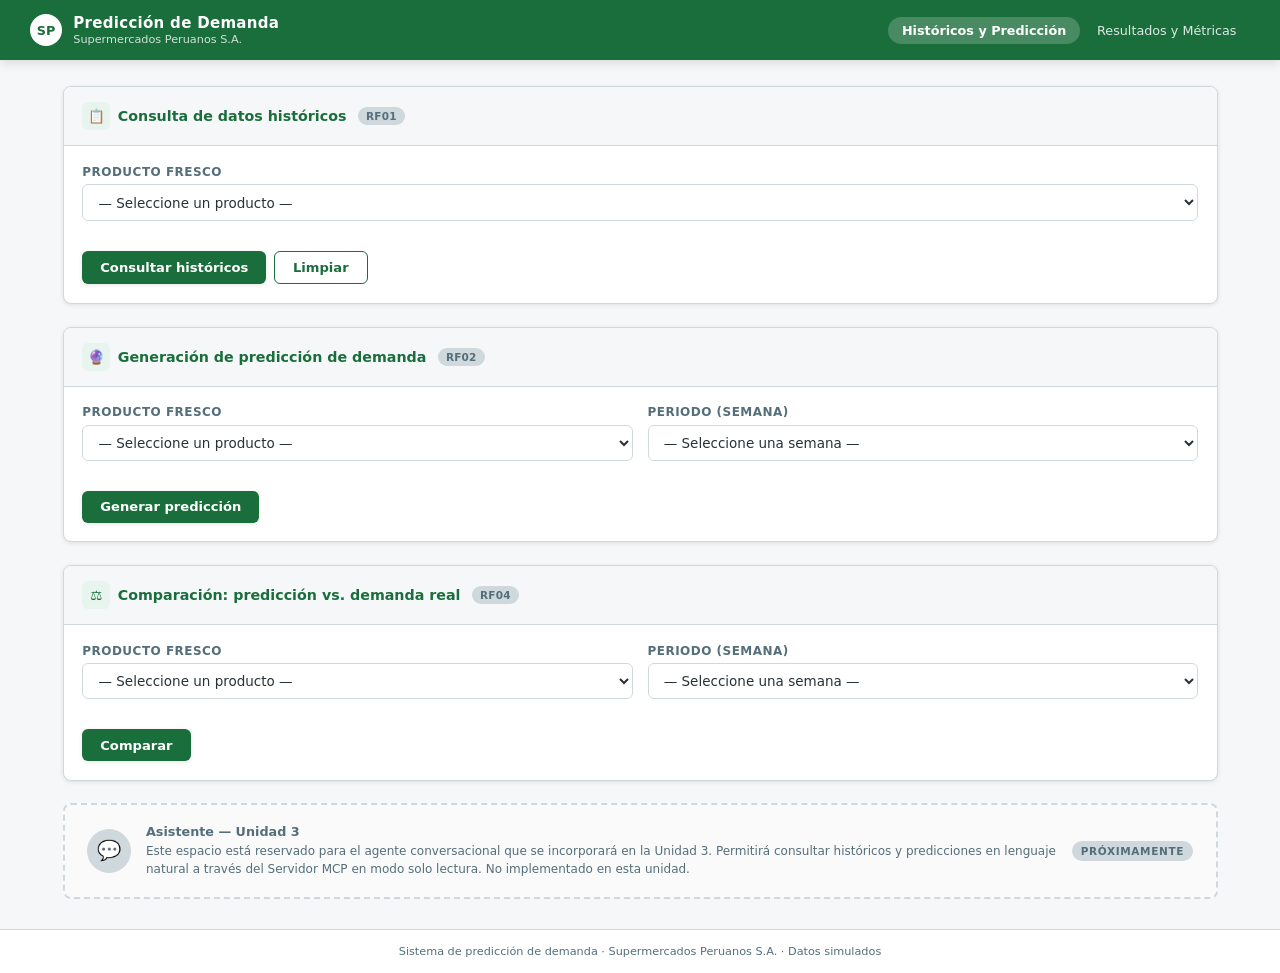
<file: frontend/index.html>
<!DOCTYPE html>
<html lang="es">
<head>
  <meta charset="UTF-8" />
  <meta name="viewport" content="width=device-width, initial-scale=1.0" />
  <title>Históricos y Predicción — Predicción de Demanda</title>
  <link rel="stylesheet" href="css/estilos.css" />
</head>
<body>

  <!-- ══ CABECERA ══════════════════════════════════════════ -->
  <header class="cabecera">
    <div class="cabecera__marca">
      <div class="cabecera__logo">SP</div>
      <div>
        <div class="cabecera__titulo">Predicción de Demanda</div>
        <div class="cabecera__subtitulo">Supermercados Peruanos S.A.</div>
      </div>
    </div>
    <nav class="cabecera__nav">
      <a href="index.html"      class="nav-link nav-link--activo">Históricos y Predicción</a>
      <a href="resultados.html" class="nav-link">Resultados y Métricas</a>
    </nav>
  </header>

  <!-- ══ CONTENIDO PRINCIPAL ═══════════════════════════════ -->
  <main class="contenedor-principal">

    <!-- ── RF01: Consulta de datos históricos ─────────────── -->
    <section class="tarjeta">
      <div class="tarjeta__cabecera">
        <h2 class="tarjeta__titulo">
          <span class="tarjeta__icono">📋</span>
          Consulta de datos históricos
          <span class="badge badge--gris" style="font-size:.7rem;margin-left:.25rem">RF01</span>
        </h2>
      </div>
      <div class="tarjeta__cuerpo">

        <div class="formulario">
          <div class="formulario__fila">
            <div class="formulario__grupo">
              <label for="sel-producto-hist">Producto fresco</label>
              <select id="sel-producto-hist" class="select-producto">
                <option value="">— Seleccione un producto —</option>
              </select>
            </div>
          </div>

          <div class="formulario__fila">
            <div id="alerta-hist" class="alerta alerta--oculta" role="alert"></div>
          </div>

          <div class="flex gap-1">
            <button id="btn-consultar-hist" class="btn btn--primario">
              Consultar históricos
            </button>
            <button id="btn-limpiar-hist" class="btn btn--secundario">
              Limpiar
            </button>
          </div>
        </div>

        <!-- Tabla de resultados (oculta hasta consultar) -->
        <div id="seccion-historicos" class="oculto" style="margin-top:1.25rem">
          <p class="seccion-titulo">
            <span id="titulo-tabla-hist">Datos históricos</span>
            &nbsp;·&nbsp;
            <span id="conteo-registros" style="font-weight:400;text-transform:none;letter-spacing:0"></span>
          </p>
          <div class="tabla-contenedor">
            <table>
              <thead>
                <tr>
                  <th>Fecha</th>
                  <th>Producto</th>
                  <th class="texto-der">Demanda real</th>
                  <th class="texto-centro">Unidad</th>
                </tr>
              </thead>
              <tbody id="cuerpo-tabla-hist"></tbody>
            </table>
          </div>
        </div>

      </div>
    </section>

    <!-- ── RF02: Generación de predicción ─────────────────── -->
    <section class="tarjeta">
      <div class="tarjeta__cabecera">
        <h2 class="tarjeta__titulo">
          <span class="tarjeta__icono">🔮</span>
          Generación de predicción de demanda
          <span class="badge badge--gris" style="font-size:.7rem;margin-left:.25rem">RF02</span>
        </h2>
      </div>
      <div class="tarjeta__cuerpo">

        <div class="formulario">
          <div class="formulario__fila">
            <div class="formulario__grupo">
              <label for="sel-producto-pred">Producto fresco</label>
              <select id="sel-producto-pred" class="select-producto">
                <option value="">— Seleccione un producto —</option>
              </select>
            </div>
            <div class="formulario__grupo">
              <label for="sel-semana">Periodo (semana)</label>
              <select id="sel-semana">
                <option value="">— Seleccione una semana —</option>
              </select>
            </div>
          </div>

          <div class="formulario__fila">
            <div id="alerta-pred" class="alerta alerta--oculta" role="alert"></div>
          </div>

          <div class="flex gap-1">
            <button id="btn-generar-pred" class="btn btn--primario">
              Generar predicción
            </button>
          </div>
        </div>

        <!-- Resultado de predicción (oculto hasta generar) -->
        <div id="seccion-prediccion" class="oculto" style="margin-top:1.25rem">

          <div id="alerta-pred-actualizada" class="alerta alerta--aviso oculto" role="alert"
               style="margin-bottom:.75rem">
            El registro de predicción anterior fue actualizado con el nuevo valor generado.
          </div>

          <p class="seccion-titulo">Resultado de la predicción</p>

          <div class="metricas-fila">
            <div class="kpi">
              <div class="kpi__etiqueta">Producto</div>
              <div id="pred-producto" class="kpi__valor" style="font-size:1.1rem;line-height:1.3"></div>
            </div>
            <div class="kpi">
              <div class="kpi__etiqueta">Periodo</div>
              <div id="pred-periodo" class="kpi__valor" style="font-size:1.4rem"></div>
            </div>
            <div class="kpi">
              <div class="kpi__etiqueta">Demanda estimada</div>
              <div id="pred-valor" class="kpi__valor"></div>
              <div id="pred-unidad" class="kpi__unidad"></div>
            </div>
          </div>

          <p class="alerta alerta--info mt-2" role="note">
            Predicción generada con datos simulados. En producción este valor proviene de la API de Gemini.
          </p>
        </div>

      </div>
    </section>

    <!-- ── RF04: Comparación predicción vs. real ─────────── -->
    <section class="tarjeta">
      <div class="tarjeta__cabecera">
        <h2 class="tarjeta__titulo">
          <span class="tarjeta__icono">⚖️</span>
          Comparación: predicción vs. demanda real
          <span class="badge badge--gris" style="font-size:.7rem;margin-left:.25rem">RF04</span>
        </h2>
      </div>
      <div class="tarjeta__cuerpo">

        <div class="formulario">
          <div class="formulario__fila">
            <div class="formulario__grupo">
              <label for="sel-producto-comp">Producto fresco</label>
              <select id="sel-producto-comp" class="select-producto">
                <option value="">— Seleccione un producto —</option>
              </select>
            </div>
            <div class="formulario__grupo">
              <label for="sel-periodo-comp">Periodo (semana)</label>
              <select id="sel-periodo-comp">
                <option value="">— Seleccione una semana —</option>
              </select>
            </div>
          </div>

          <div class="formulario__fila">
            <div id="alerta-comparacion" class="alerta alerta--oculta" role="alert"></div>
          </div>

          <div class="flex gap-1">
            <button id="btn-comparar" class="btn btn--primario">Comparar</button>
          </div>
        </div>

        <!-- Resultado de comparación -->
        <div id="seccion-comparacion" class="oculto" style="margin-top:1.25rem">
          <p class="seccion-titulo">Resultado de la comparación</p>
          <div class="metricas-fila">
            <div class="kpi">
              <div class="kpi__etiqueta">Producto</div>
              <div id="comp-producto" class="kpi__valor" style="font-size:1.1rem;line-height:1.3"></div>
            </div>
            <div class="kpi">
              <div class="kpi__etiqueta">Periodo</div>
              <div id="comp-periodo" class="kpi__valor" style="font-size:1.4rem"></div>
            </div>
            <div class="kpi">
              <div class="kpi__etiqueta">Predicción</div>
              <div id="comp-prediccion" class="kpi__valor"></div>
              <div class="kpi__unidad">unidades estimadas</div>
            </div>
            <div class="kpi">
              <div class="kpi__etiqueta">Dato real</div>
              <div id="comp-dato-real" class="kpi__valor"></div>
              <div class="kpi__unidad">unidades reales</div>
            </div>
            <div class="kpi">
              <div class="kpi__etiqueta">Diferencia absoluta</div>
              <div id="comp-diferencia" class="kpi__valor"></div>
              <div class="kpi__unidad">|predicción − real|</div>
            </div>
          </div>
        </div>

      </div>
    </section>

    <!-- ══ PUNTO DE EXTENSIÓN — UNIDAD 3 ════════════════════ -->
    <div class="extension-u3" role="complementary" aria-label="Punto de extensión futuro">
      <div class="extension-u3__icono" aria-hidden="true">💬</div>
      <div class="extension-u3__texto">
        <div class="extension-u3__nombre">Asistente — Unidad 3</div>
        <div class="extension-u3__descripcion">
          Este espacio está reservado para el agente conversacional que se incorporará
          en la Unidad 3. Permitirá consultar históricos y predicciones en lenguaje natural
          a través del Servidor MCP en modo solo lectura. No implementado en esta unidad.
        </div>
      </div>
      <div class="extension-u3__etiqueta" aria-hidden="true">Próximamente</div>
    </div>

  </main>

  <!-- ══ PIE ═══════════════════════════════════════════════ -->
  <footer class="pie">
    Sistema de predicción de demanda · Supermercados Peruanos S.A. · Datos simulados
  </footer>

  <script src="js/datos-simulados.js"></script>
  <script src="js/historicos.js"></script>
  <script src="js/comparacion.js"></script>
</body>
</html>
</file>
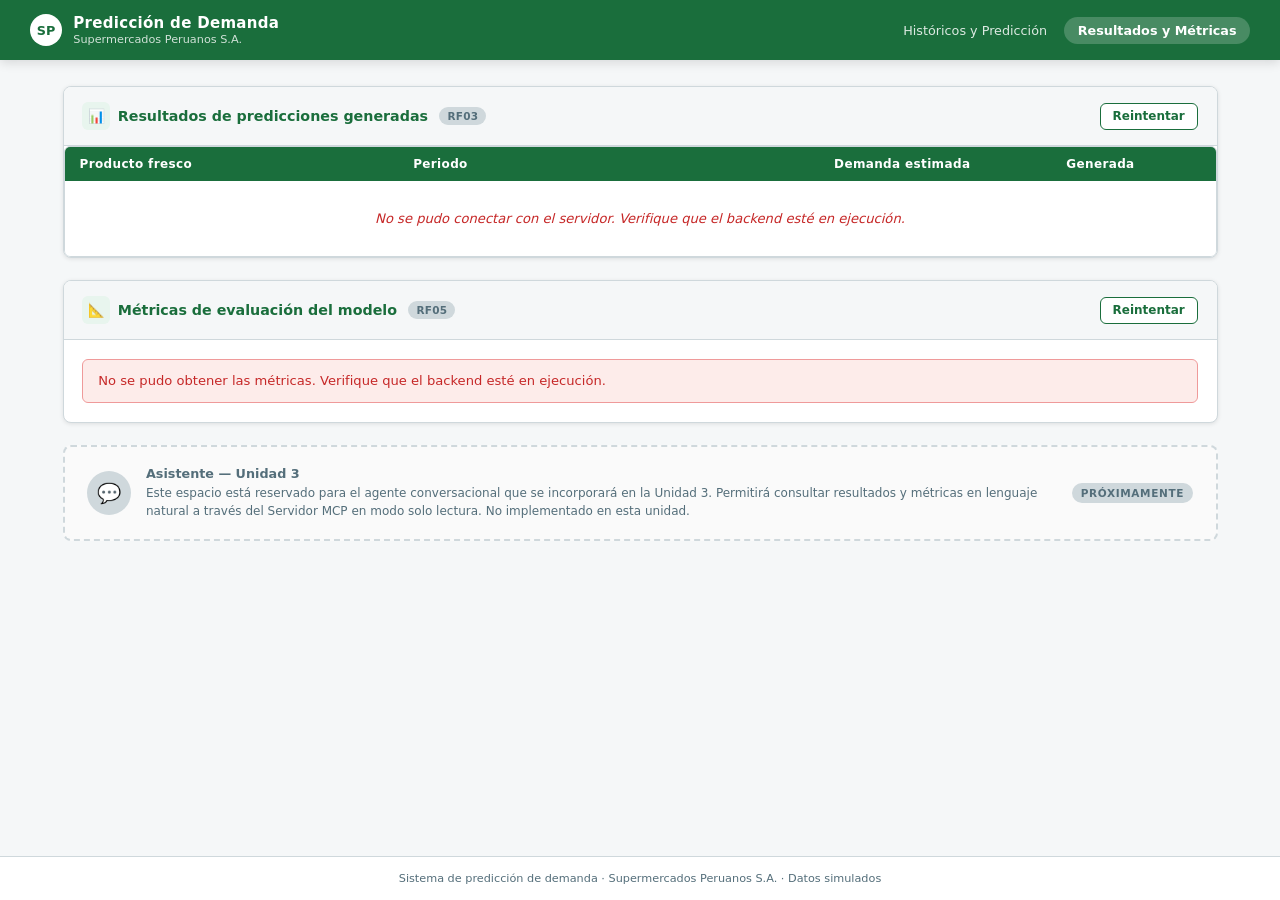
<file: frontend/resultados.html>
<!DOCTYPE html>
<html lang="es">
<head>
  <meta charset="UTF-8" />
  <meta name="viewport" content="width=device-width, initial-scale=1.0" />
  <title>Resultados y Métricas — Predicción de Demanda</title>
  <link rel="stylesheet" href="css/estilos.css" />
</head>
<body>

  <!-- ══ CABECERA ══════════════════════════════════════════ -->
  <header class="cabecera">
    <div class="cabecera__marca">
      <div class="cabecera__logo">SP</div>
      <div>
        <div class="cabecera__titulo">Predicción de Demanda</div>
        <div class="cabecera__subtitulo">Supermercados Peruanos S.A.</div>
      </div>
    </div>
    <nav class="cabecera__nav">
      <a href="index.html"      class="nav-link">Históricos y Predicción</a>
      <a href="resultados.html" class="nav-link nav-link--activo">Resultados y Métricas</a>
    </nav>
  </header>

  <!-- ══ CONTENIDO PRINCIPAL ═══════════════════════════════ -->
  <main class="contenedor-principal">

    <!-- ── RF03: Resultados de predicciones ───────────────── -->
    <section class="tarjeta">
      <div class="tarjeta__cabecera">
        <h2 class="tarjeta__titulo">
          <span class="tarjeta__icono">📊</span>
          Resultados de predicciones generadas
          <span class="badge badge--gris" style="font-size:.7rem;margin-left:.25rem">RF03</span>
        </h2>
        <div class="flex-centrar">
          <span id="conteo-predicciones" style="font-size:.8rem;color:#546e7a"></span>
          <button id="btn-reintentar-pred" class="btn btn--secundario oculto" style="padding:.35rem .8rem;font-size:.8rem">
            Reintentar
          </button>
        </div>
      </div>
      <div class="tarjeta__cuerpo" style="padding:0">

        <div id="seccion-tabla-pred">
          <div class="tabla-contenedor">
            <table>
              <thead>
                <tr>
                  <th>Producto fresco</th>
                  <th>Periodo</th>
                  <th class="texto-der">Demanda estimada</th>
                  <th class="texto-centro">Generada</th>
                </tr>
              </thead>
              <tbody id="cuerpo-tabla-pred">
                <tr>
                  <td colspan="4" class="tabla--vacia">Cargando…</td>
                </tr>
              </tbody>
            </table>
          </div>
        </div>

      </div>
    </section>

    <!-- ── RF05: Métricas de evaluación del modelo ────────── -->
    <section class="tarjeta">
      <div class="tarjeta__cabecera">
        <h2 class="tarjeta__titulo">
          <span class="tarjeta__icono">📐</span>
          Métricas de evaluación del modelo
          <span class="badge badge--gris" style="font-size:.7rem;margin-left:.25rem">RF05</span>
        </h2>
        <button id="btn-reintentar-met" class="btn btn--secundario oculto" style="padding:.35rem .8rem;font-size:.8rem">
          Reintentar
        </button>
      </div>
      <div class="tarjeta__cuerpo">

        <div id="alerta-metricas" class="alerta alerta--oculta" role="alert"></div>

        <div id="seccion-metricas">

          <!-- KPIs MAE y MAPE -->
          <p class="seccion-titulo">Indicadores de precisión</p>
          <div class="metricas-fila" style="margin-bottom:1.25rem">

            <div class="kpi">
              <div class="kpi__etiqueta">MAE</div>
              <div id="kpi-mae" class="kpi__valor">…</div>
              <div class="kpi__unidad">Error Absoluto Medio · unidades</div>
              <div class="kpi__nota">Promedio de |predicción − real|</div>
            </div>

            <div class="kpi">
              <div class="kpi__etiqueta">MAPE</div>
              <div id="kpi-mape" class="kpi__valor">…</div>
              <div class="kpi__unidad">Error Porcentual Absoluto Medio · %</div>
              <div class="kpi__nota">Pares con real = 0 excluidos</div>
            </div>

            <div class="kpi">
              <div class="kpi__etiqueta">Pares utilizados</div>
              <div id="kpi-pares" class="kpi__valor">…</div>
              <div class="kpi__unidad">Predicción + dato histórico</div>
            </div>

          </div>

          <!-- Alerta pares excluidos del MAPE (RF05 criterio 6) -->
          <div id="alerta-excluidos" class="alerta alerta--oculta" role="alert"
               style="margin-bottom:1.25rem"></div>

          <!-- Tabla de comparaciones (RF04 embebida para contexto) -->
          <p class="seccion-titulo">Detalle de comparaciones utilizadas</p>
          <div class="tabla-contenedor">
            <table>
              <thead>
                <tr>
                  <th>Producto fresco</th>
                  <th>Periodo</th>
                  <th class="texto-der">Demanda real</th>
                  <th class="texto-der">Demanda estimada</th>
                  <th class="texto-der">Diferencia absoluta</th>
                </tr>
              </thead>
              <tbody id="cuerpo-tabla-comp">
                <tr>
                  <td colspan="5" class="tabla--vacia">Cargando…</td>
                </tr>
              </tbody>
            </table>
          </div>

          <p class="alerta alerta--info mt-2" role="note">
            Métricas calculadas con datos simulados. En producción se calculan sobre los pares
            reales almacenados en SQLite.
          </p>

        </div><!-- /seccion-metricas -->

      </div>
    </section>

    <!-- ══ PUNTO DE EXTENSIÓN — UNIDAD 3 ════════════════════ -->
    <div class="extension-u3" role="complementary" aria-label="Punto de extensión futuro">
      <div class="extension-u3__icono" aria-hidden="true">💬</div>
      <div class="extension-u3__texto">
        <div class="extension-u3__nombre">Asistente — Unidad 3</div>
        <div class="extension-u3__descripcion">
          Este espacio está reservado para el agente conversacional que se incorporará
          en la Unidad 3. Permitirá consultar resultados y métricas en lenguaje natural
          a través del Servidor MCP en modo solo lectura. No implementado en esta unidad.
        </div>
      </div>
      <div class="extension-u3__etiqueta" aria-hidden="true">Próximamente</div>
    </div>

  </main>

  <!-- ══ PIE ═══════════════════════════════════════════════ -->
  <footer class="pie">
    Sistema de predicción de demanda · Supermercados Peruanos S.A. · Datos simulados
  </footer>

  <script src="js/resultados.js"></script>
</body>
</html>
</file>
<file: frontend/css/estilos.css>
/* ============================================================
   Supermercados Peruanos S.A. — Predicción de Demanda
   Hoja de estilos compartida (maquetado B5)
   ============================================================ */

/* ---------- Reset y base ---------- */
*, *::before, *::after { box-sizing: border-box; margin: 0; padding: 0; }

:root {
  --verde-sp:    #1a6e3c;
  --verde-claro: #e8f5ee;
  --verde-borde: #a8d5b8;
  --azul-acc:    #1565c0;
  --azul-claro:  #e3f0fb;
  --rojo-err:    #c62828;
  --rojo-claro:  #fdecea;
  --naranja:     #e65100;
  --naranja-cl:  #fff3e0;
  --gris-oscuro: #263238;
  --gris-medio:  #546e7a;
  --gris-claro:  #f5f7f8;
  --gris-borde:  #cfd8dc;
  --blanco:      #ffffff;
  --sombra-sm:   0 1px 4px rgba(0,0,0,.10);
  --sombra-md:   0 3px 10px rgba(0,0,0,.12);
  --radio:       8px;
  --fuente:      'Segoe UI', system-ui, sans-serif;
}

html { font-size: 15px; }

body {
  font-family: var(--fuente);
  background: var(--gris-claro);
  color: var(--gris-oscuro);
  min-height: 100vh;
  display: flex;
  flex-direction: column;
}

/* ---------- Cabecera ---------- */
.cabecera {
  background: var(--verde-sp);
  color: var(--blanco);
  padding: 0 2rem;
  height: 60px;
  display: flex;
  align-items: center;
  justify-content: space-between;
  box-shadow: var(--sombra-md);
  position: sticky;
  top: 0;
  z-index: 100;
}

.cabecera__marca {
  display: flex;
  align-items: center;
  gap: .75rem;
}

.cabecera__logo {
  width: 32px; height: 32px;
  background: var(--blanco);
  border-radius: 50%;
  display: flex; align-items: center; justify-content: center;
  font-weight: 700;
  color: var(--verde-sp);
  font-size: .85rem;
  flex-shrink: 0;
}

.cabecera__titulo { font-size: 1rem; font-weight: 600; letter-spacing: .02em; }
.cabecera__subtitulo { font-size: .75rem; opacity: .8; margin-top: 1px; }

.cabecera__nav { display: flex; gap: .25rem; }

.nav-link {
  color: rgba(255,255,255,.85);
  text-decoration: none;
  font-size: .85rem;
  padding: .4rem .9rem;
  border-radius: 20px;
  transition: background .2s;
}
.nav-link:hover         { background: rgba(255,255,255,.15); color: var(--blanco); }
.nav-link--activo       { background: rgba(255,255,255,.20); color: var(--blanco); font-weight: 600; }

/* ---------- Layout principal ---------- */
.contenedor-principal {
  flex: 1;
  max-width: 1200px;
  width: 100%;
  margin: 0 auto;
  padding: 1.75rem 1.5rem 2rem;
  display: flex;
  flex-direction: column;
  gap: 1.5rem;
}

/* ---------- Tarjeta ---------- */
.tarjeta {
  background: var(--blanco);
  border-radius: var(--radio);
  box-shadow: var(--sombra-sm);
  border: 1px solid var(--gris-borde);
  overflow: hidden;
}

.tarjeta__cabecera {
  padding: 1rem 1.25rem;
  border-bottom: 1px solid var(--gris-borde);
  display: flex;
  align-items: center;
  justify-content: space-between;
  gap: .5rem;
  background: var(--gris-claro);
}

.tarjeta__titulo {
  font-size: .95rem;
  font-weight: 600;
  color: var(--verde-sp);
  display: flex;
  align-items: center;
  gap: .5rem;
}

.tarjeta__icono {
  width: 28px; height: 28px;
  border-radius: 6px;
  background: var(--verde-claro);
  display: flex; align-items: center; justify-content: center;
  font-size: .9rem;
}

.tarjeta__cuerpo { padding: 1.25rem; }

/* ---------- Formulario ---------- */
.formulario { display: flex; flex-direction: column; gap: 1rem; }

.formulario__fila {
  display: flex;
  gap: 1rem;
  flex-wrap: wrap;
}

.formulario__grupo {
  display: flex;
  flex-direction: column;
  gap: .35rem;
  flex: 1;
  min-width: 200px;
}

.formulario__grupo--completo { flex: 0 0 100%; }

label {
  font-size: .8rem;
  font-weight: 600;
  color: var(--gris-medio);
  text-transform: uppercase;
  letter-spacing: .04em;
}

select, input[type="text"], input[type="number"] {
  padding: .55rem .75rem;
  border: 1px solid var(--gris-borde);
  border-radius: 6px;
  font-size: .9rem;
  font-family: var(--fuente);
  color: var(--gris-oscuro);
  background: var(--blanco);
  transition: border-color .2s, box-shadow .2s;
  width: 100%;
}

select:focus, input:focus {
  outline: none;
  border-color: var(--verde-sp);
  box-shadow: 0 0 0 3px rgba(26,110,60,.12);
}

/* ---------- Botones ---------- */
.btn {
  display: inline-flex;
  align-items: center;
  justify-content: center;
  gap: .4rem;
  padding: .55rem 1.2rem;
  border-radius: 6px;
  border: none;
  font-size: .875rem;
  font-family: var(--fuente);
  font-weight: 600;
  cursor: pointer;
  transition: background .2s, transform .1s, box-shadow .2s;
  text-decoration: none;
}

.btn:active { transform: translateY(1px); }

.btn--primario {
  background: var(--verde-sp);
  color: var(--blanco);
  box-shadow: var(--sombra-sm);
}
.btn--primario:hover { background: #155c32; box-shadow: var(--sombra-md); }

.btn--secundario {
  background: var(--blanco);
  color: var(--verde-sp);
  border: 1.5px solid var(--verde-sp);
}
.btn--secundario:hover { background: var(--verde-claro); }

.btn--peligro {
  background: var(--blanco);
  color: var(--rojo-err);
  border: 1.5px solid var(--rojo-err);
}
.btn--peligro:hover { background: var(--rojo-claro); }

.btn:disabled {
  opacity: .45;
  cursor: not-allowed;
  transform: none;
}

/* ---------- Tabla ---------- */
.tabla-contenedor {
  overflow-x: auto;
  border-radius: 6px;
  border: 1px solid var(--gris-borde);
}

table {
  width: 100%;
  border-collapse: collapse;
  font-size: .875rem;
}

thead tr { background: var(--verde-sp); color: var(--blanco); }
thead th {
  padding: .65rem 1rem;
  text-align: left;
  font-weight: 600;
  font-size: .8rem;
  letter-spacing: .03em;
  white-space: nowrap;
}

tbody tr { border-bottom: 1px solid var(--gris-borde); transition: background .15s; }
tbody tr:last-child { border-bottom: none; }
tbody tr:hover { background: var(--verde-claro); }
tbody td { padding: .6rem 1rem; vertical-align: middle; }

.tabla--vacia { text-align: center; padding: 2rem; color: var(--gris-medio); font-style: italic; }

/* ---------- Etiquetas / badges ---------- */
.badge {
  display: inline-block;
  padding: .2rem .55rem;
  border-radius: 12px;
  font-size: .75rem;
  font-weight: 600;
  letter-spacing: .02em;
}
.badge--verde   { background: var(--verde-claro); color: var(--verde-sp); }
.badge--azul    { background: var(--azul-claro);  color: var(--azul-acc); }
.badge--naranja { background: var(--naranja-cl);  color: var(--naranja); }
.badge--gris    { background: var(--gris-borde);  color: var(--gris-medio); }

/* ---------- Alertas ---------- */
.alerta {
  padding: .75rem 1rem;
  border-radius: 6px;
  font-size: .875rem;
  display: flex;
  align-items: flex-start;
  gap: .5rem;
  line-height: 1.5;
}
.alerta--info    { background: var(--azul-claro);  color: #0d47a1; border: 1px solid #90caf9; }
.alerta--exito   { background: var(--verde-claro); color: var(--verde-sp); border: 1px solid var(--verde-borde); }
.alerta--error   { background: var(--rojo-claro);  color: var(--rojo-err); border: 1px solid #ef9a9a; }
.alerta--aviso   { background: var(--naranja-cl);  color: var(--naranja); border: 1px solid #ffcc80; }
.alerta--oculta  { display: none; }

/* ---------- Métricas / KPI ---------- */
.metricas-fila {
  display: grid;
  grid-template-columns: repeat(auto-fit, minmax(160px, 1fr));
  gap: 1rem;
}

.kpi {
  background: var(--blanco);
  border: 1px solid var(--gris-borde);
  border-radius: var(--radio);
  padding: 1.1rem 1.25rem;
  display: flex;
  flex-direction: column;
  gap: .3rem;
  box-shadow: var(--sombra-sm);
}

.kpi__etiqueta {
  font-size: .72rem;
  font-weight: 700;
  text-transform: uppercase;
  letter-spacing: .06em;
  color: var(--gris-medio);
}

.kpi__valor {
  font-size: 1.8rem;
  font-weight: 700;
  color: var(--verde-sp);
  line-height: 1;
}

.kpi__unidad {
  font-size: .75rem;
  color: var(--gris-medio);
}

.kpi__nota {
  font-size: .72rem;
  color: var(--gris-medio);
  margin-top: .25rem;
}

/* ---------- Separador sección ---------- */
.seccion-titulo {
  font-size: .8rem;
  font-weight: 700;
  text-transform: uppercase;
  letter-spacing: .06em;
  color: var(--gris-medio);
  margin-bottom: .75rem;
  padding-bottom: .4rem;
  border-bottom: 2px solid var(--verde-borde);
}

/* ---------- Punto de extensión Unidad 3 ---------- */
.extension-u3 {
  border: 2px dashed var(--gris-borde);
  border-radius: var(--radio);
  padding: 1.25rem 1.5rem;
  background: #fafafa;
  display: flex;
  align-items: center;
  gap: 1rem;
}

.extension-u3__icono {
  width: 44px; height: 44px;
  flex-shrink: 0;
  border-radius: 50%;
  background: var(--gris-borde);
  display: flex; align-items: center; justify-content: center;
  font-size: 1.3rem;
  color: var(--gris-medio);
}

.extension-u3__texto {}

.extension-u3__nombre {
  font-size: .85rem;
  font-weight: 700;
  color: var(--gris-medio);
  margin-bottom: .2rem;
}

.extension-u3__descripcion {
  font-size: .8rem;
  color: var(--gris-medio);
  line-height: 1.5;
}

.extension-u3__etiqueta {
  margin-left: auto;
  flex-shrink: 0;
  font-size: .7rem;
  font-weight: 700;
  text-transform: uppercase;
  letter-spacing: .06em;
  background: var(--gris-borde);
  color: var(--gris-medio);
  padding: .25rem .6rem;
  border-radius: 12px;
}

/* ---------- Spinner de carga ---------- */
.spinner {
  display: inline-block;
  width: 18px; height: 18px;
  border: 3px solid rgba(255,255,255,.35);
  border-top-color: var(--blanco);
  border-radius: 50%;
  animation: girar .7s linear infinite;
  vertical-align: middle;
}

@keyframes girar { to { transform: rotate(360deg); } }

/* ---------- Pie de página ---------- */
.pie {
  text-align: center;
  padding: 1rem;
  font-size: .75rem;
  color: var(--gris-medio);
  border-top: 1px solid var(--gris-borde);
  background: var(--blanco);
}

/* ---------- Utilidades ---------- */
.oculto       { display: none !important; }
.texto-der    { text-align: right; }
.texto-centro { text-align: center; }
.negrita      { font-weight: 700; }
.mt-1         { margin-top: .5rem; }
.mt-2         { margin-top: 1rem; }
.gap-1        { gap: .5rem; }
.flex         { display: flex; }
.flex-centrar { display: flex; align-items: center; gap: .5rem; }

/* ---------- Responsive ---------- */
@media (max-width: 640px) {
  .cabecera { padding: 0 1rem; }
  .cabecera__subtitulo { display: none; }
  .contenedor-principal { padding: 1rem; }
  .formulario__fila { flex-direction: column; }
  .kpi__valor { font-size: 1.4rem; }
  .extension-u3__etiqueta { display: none; }
}
</file>
